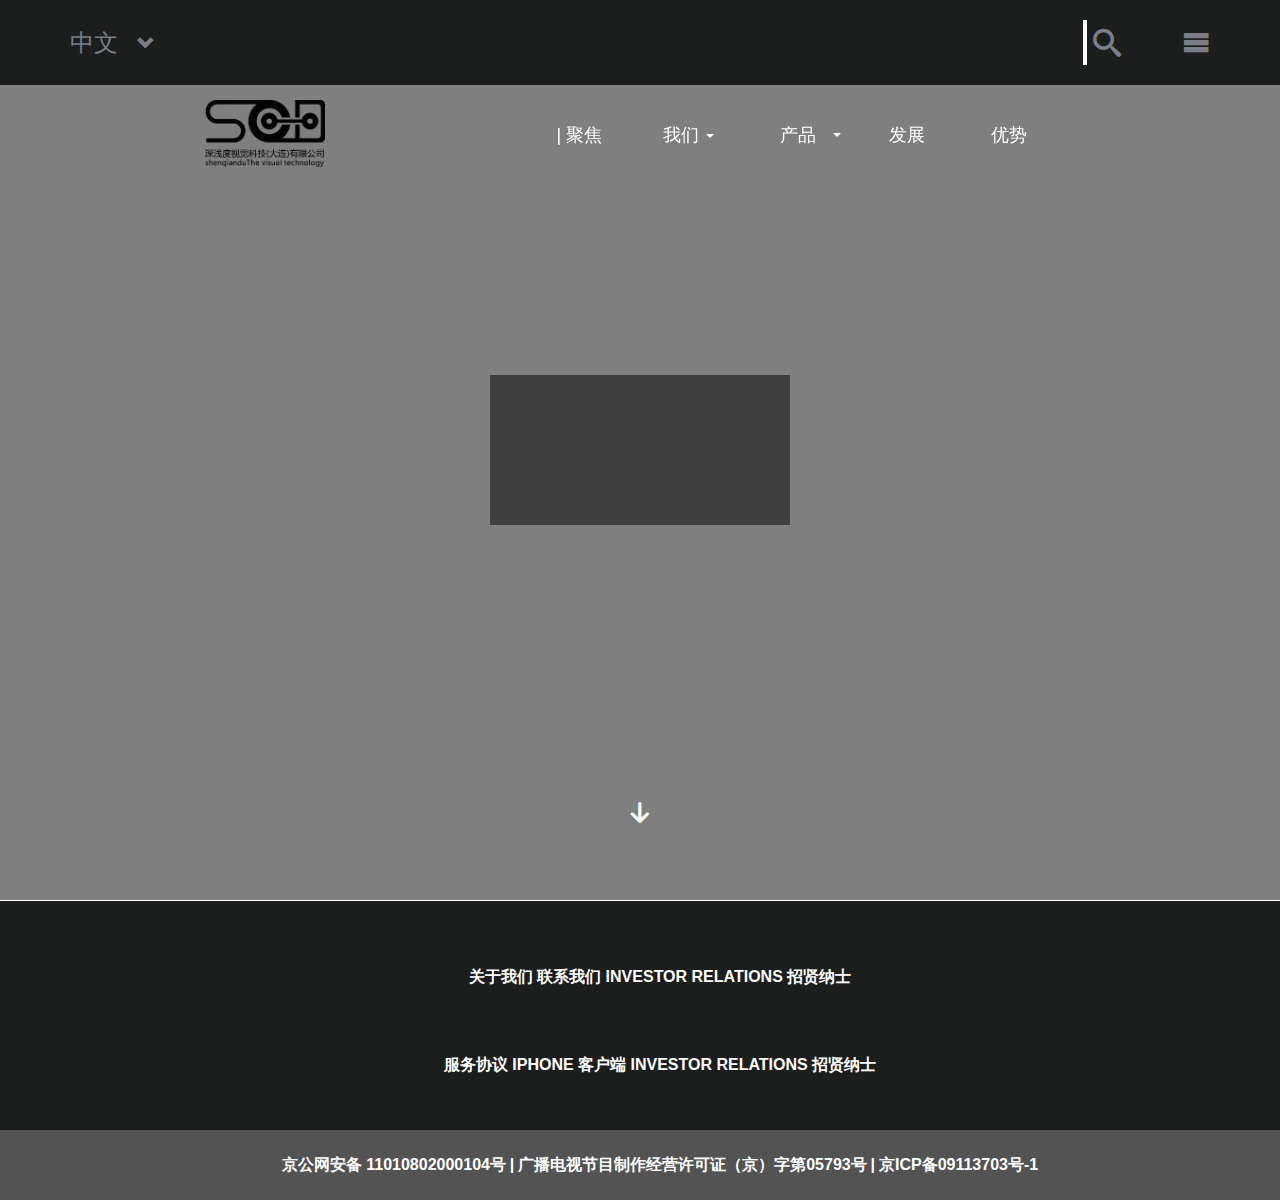
<file: index.html>
<!DOCTYPE html>
<html lang="en">

<head>
    <meta charset="UTF-8">
    <meta name="viewport" content="width=device-width, initial-scale=1.0">
    <meta http-equiv="X-UA-Compatible" content="ie=edge">
    <title>深浅度视觉科技</title>

    <!-- Bootstrap CSS -->
    <link rel="stylesheet" href="css/bootstrap.min.css">
    <!-- Google Fonts -->
    <!-- <link rel="stylesheet" href="https://fonts.googleapis.com/css?family=Poppins:400,300,500,600,700" rel='stylesheet' type='text/css'>s -->
    <!-- Font Awesome -->
    <link rel="stylesheet" href="css/font-awesome.min.css">
    <!-- style -->
    <link rel="stylesheet" href="base.css">
    <link rel="stylesheet" href="style-copy.css">
    <link rel="stylesheet" href="index.css">
    <!-- icon fonts -->
    <link rel="stylesheet" href="fonts-style.css">
</head>

<body>
    <div class="sm-nav">
        <div class="container">
            <div class="language">
                <a href="#">中文
                    <span class="glyphicon glyphicon-chevron-down" aria-hidden="true"></span>
                </a>
            </div>
            <div class="sm-menu">
                <a href="">
                    <span></span>
                </a>
            </div>
            <div class="search">
                <form action="">
                    <input type="text" placeholder="搜索...">
                    <button type="submit">
                        <span></span>
                    </button>
                </form>
            </div>
        </div>
    </div>
    <nav class="navbar navbar-default" role="navigation">
        <div class="container">
            <!-- logo and toggle get grouped for better mobile display -->
            <div class="navbar-header">
                <button type="button" class="navbar-toggle" data-toggle="collapse" data-target=".navbar-ex1-collapse">
                    <span class="sr-only">Toggle navigation</span>
                    <span class="icon-bar"></span>
                    <span class="icon-bar"></span>
                    <span class="icon-bar"></span>
                </button>
                <a href="index.html" class="navbar-brand">
                    <img src="images/gslogo3.png" alt="深浅度视觉科技" title="深浅度视觉科技">
                </a>
            </div>
            <div class="collapse navbar-collapse navbar-ex1-collapse">
                <ul class="nav navbar-nav">
                    <li class="ju">
                        <a href="offline.html">
                            <span class="line">|</span>
                            聚焦
                        </a>

                    </li>
                    <li class="wo">
                        <a href="about_us.html">
                            我们
                            <b class="caret"></b>
                        </a>
                        <ul class="dropdown-menu">
                            <li>
                                <a href="#">专利荣誉</a>
                            </li>
                            <li>
                                <a href="#">公司资质</a>
                            </li>
                            <li>
                                <a href="#">团队风采</a>
                            </li>

                        </ul>
                    </li>
                    <li class="chan">
                        <a href="#">
                            产品<b class="caret"></b>
                        </a>
                        <ul class="dropdown-menu">
                            <li>
                                <a href="#">设备类</a>
                            </li>
                            <li>
                                <a href="#">眼部相关</a>
                            </li>
                            <li>
                                <a href="#">多功能儿童智能家居系列</a>
                            </li>
                        </ul>
                    </li>
                    <li class="fazhan">
                        <a href="#">
                            发展
                        </a>
                    </li>
                    <li class="you">
                        <a href="#">
                            优势
                        </a>
                    </li>
                </ul>
            </div>

        </div>
    </nav>
    <div class="video">
        <video style=" z-index: -1;" loop autoplay="" name="media">
            <source src="https://t.alipayobjects.com/images/T1T78eXapfXXXXXXXX.mp4" type="video/mp4">
        </video>
        <div class="button-down">
            <a href="#">
                <span>

                </span>
            </a>
        </div>
    </div>

    <div class="manping"></div>
    <!-- <div class="bottom">
        
    </div> -->
    <footer>
        <div class="second-nav">
            <ul class="clearfix">
                <li>
                    <a href="#">关于我们</a>
                </li>
                <li>
                    <a href="#">联系我们</a>
                </li>
                <li>
                    <a href="#">INVESTOR</a>
                </li>
                <li>
                    <a href="#">RELATIONS</a>
                </li>
                <li>
                    <a href="#">招贤纳士</a>
                </li>
            </ul>
            <ul class="clearfix">
                <li>
                    <a href="#">服务协议</a>
                </li>
                <li>
                    <a href="#">IPHONE 客户端</a>
                </li>
                <li>
                    <a href="#">INVESTOR</a>
                </li>
                <li>
                    <a href="#">RELATIONS</a>
                </li>
                <li>
                    <a href="#">招贤纳士</a>
                </li>
            </ul>
        </div>
        <div class="footer-bottom">
            <ul class="clearfix">
                <li>京公网安备 11010802000104号</li>
                <li>|</li>
                <li>广播电视节目制作经营许可证（京）字第05793号</li>
                <li>|</li>
                <li>京ICP备09113703号-1</li>
            </ul>
        </div>
    </footer>
    <!-- jquery -->
    <script src="js/jquery.js"></script>
    <!-- Bootstrap JavaScript -->
    <script src="js/bootstrap.min.js"></script>
</body>

</html>
</file>
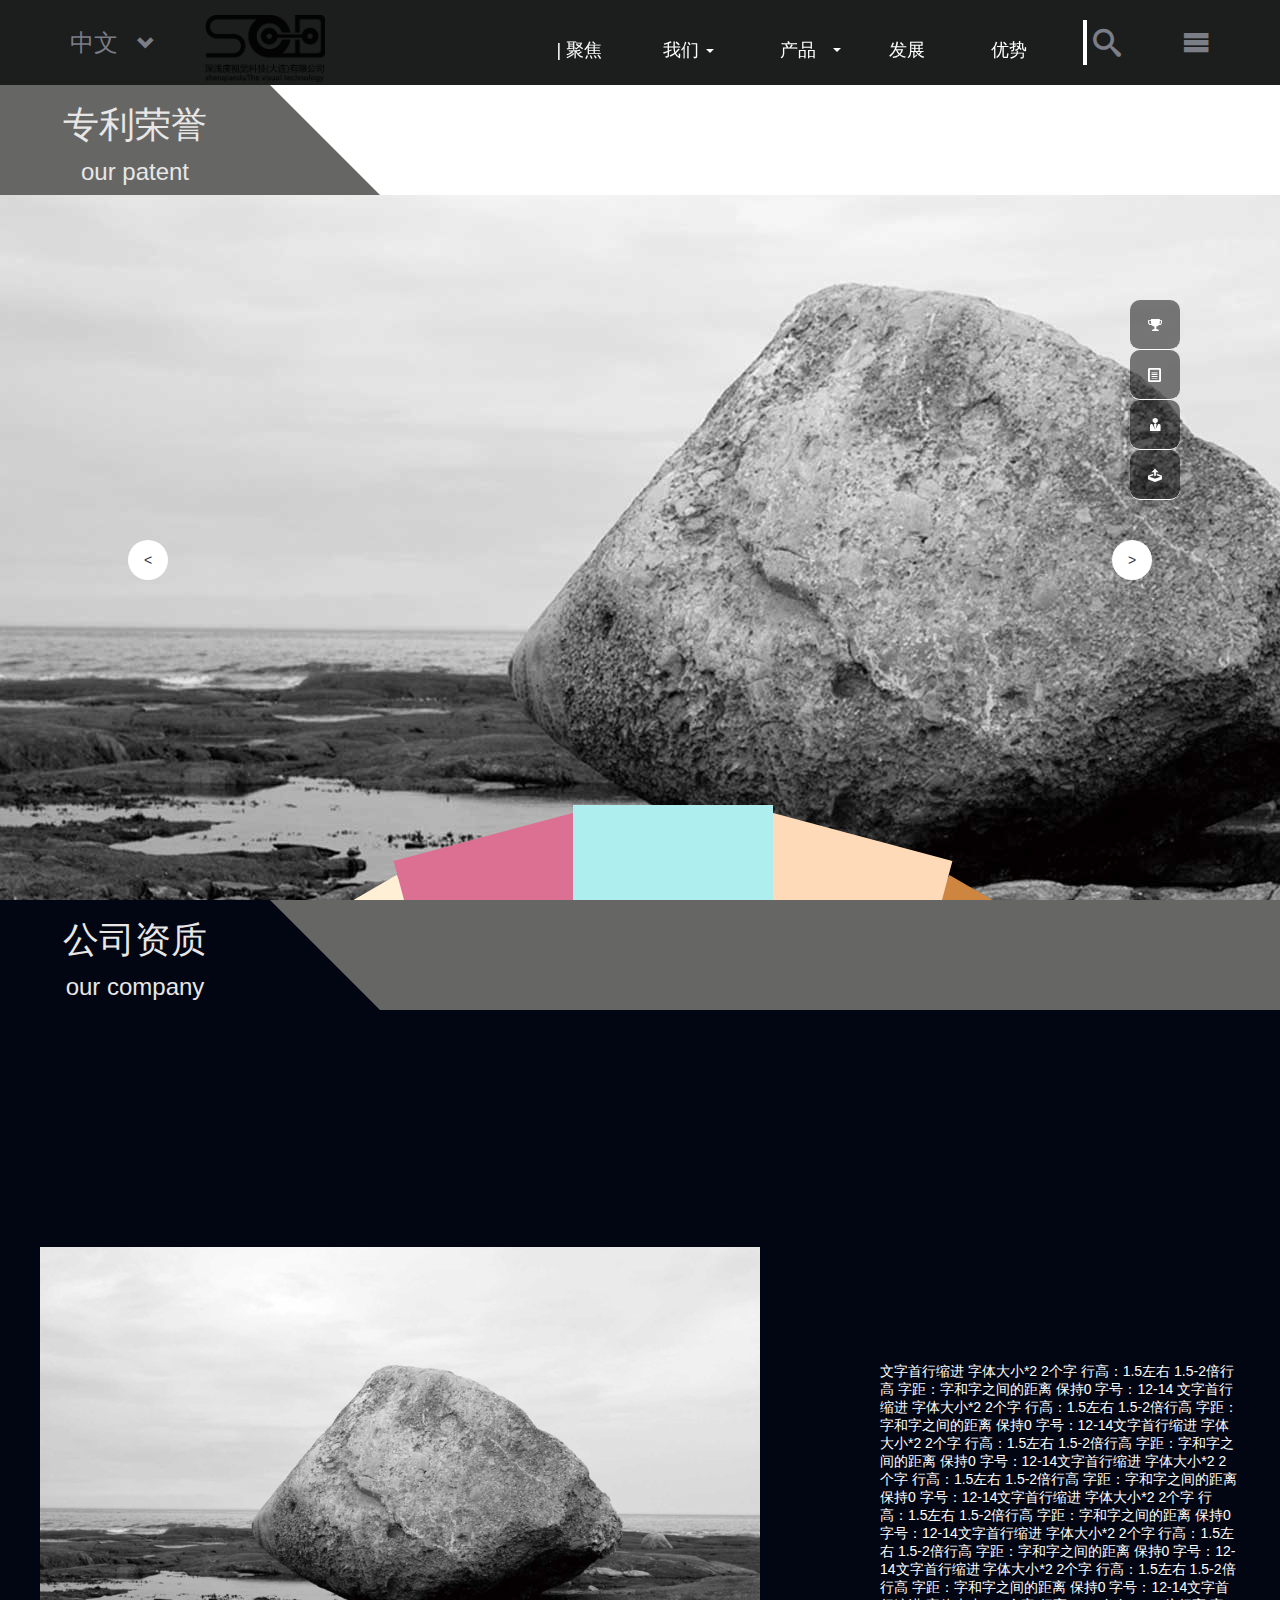
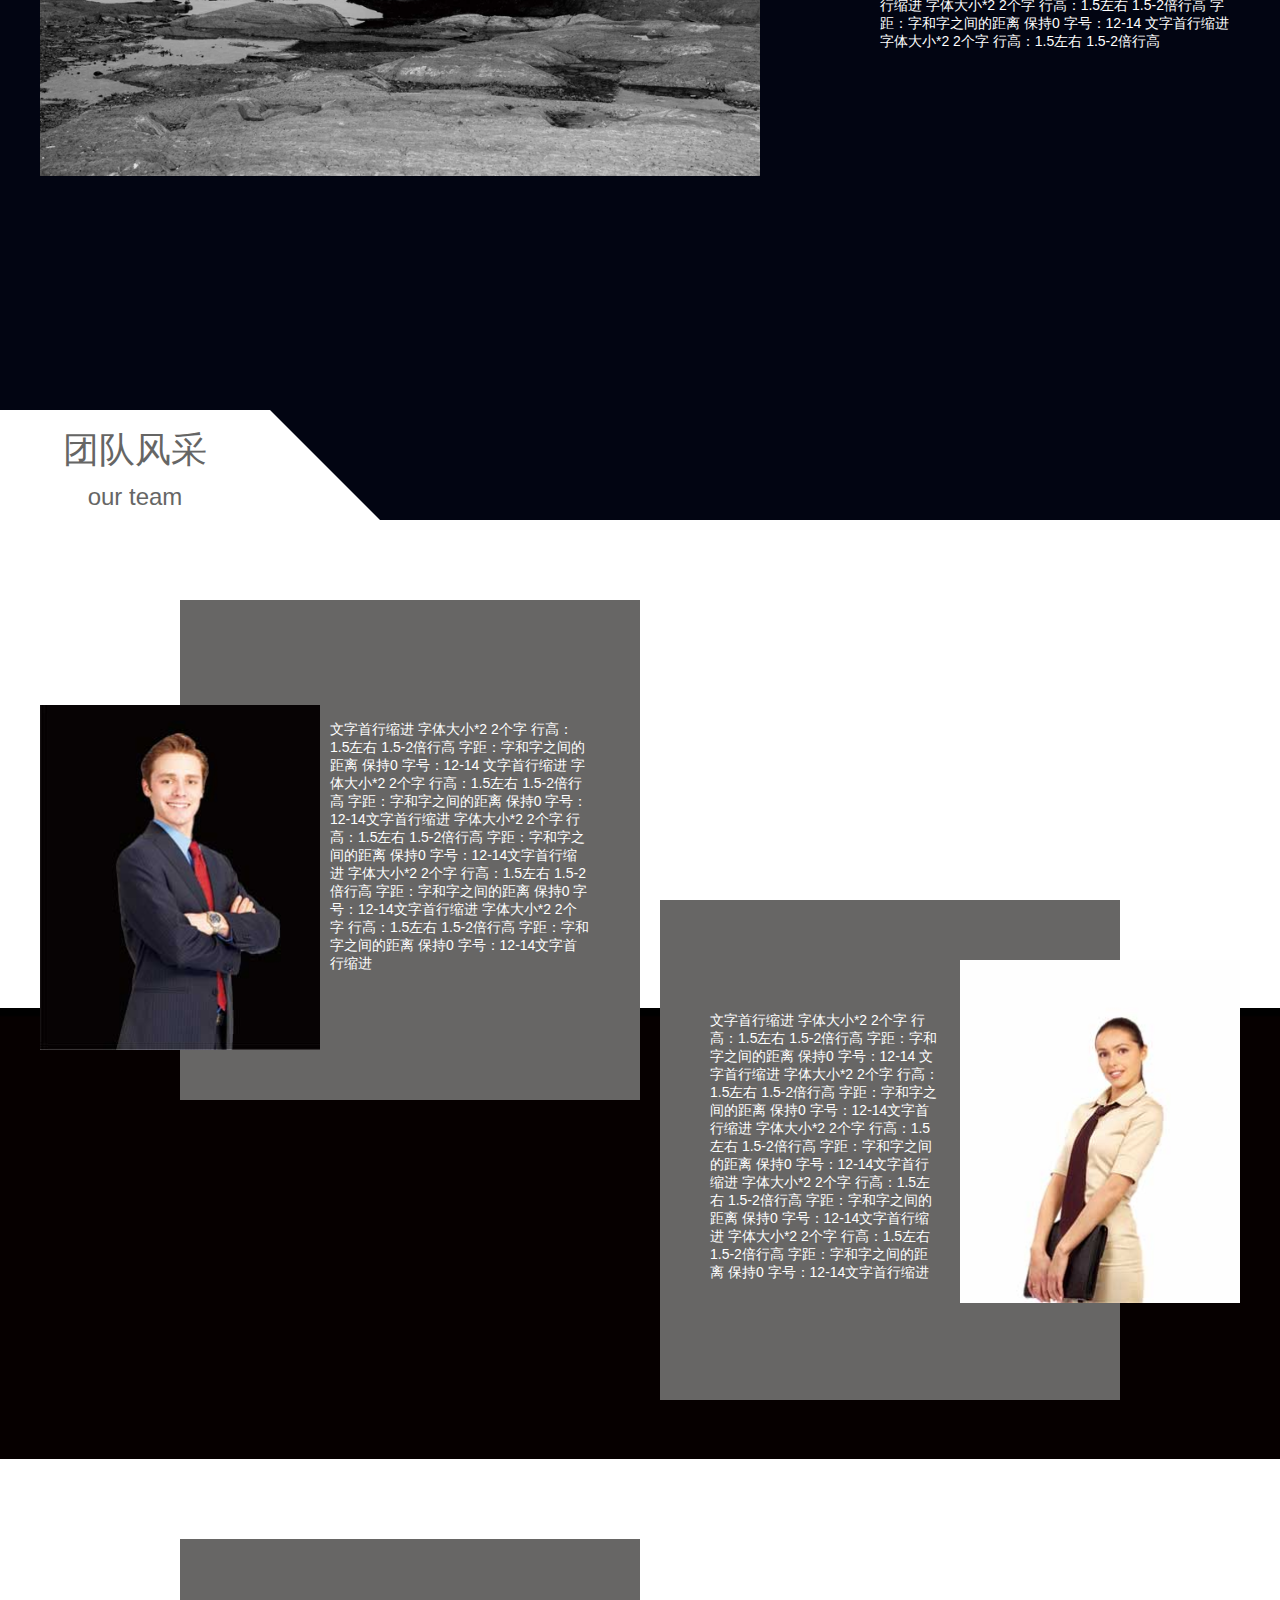
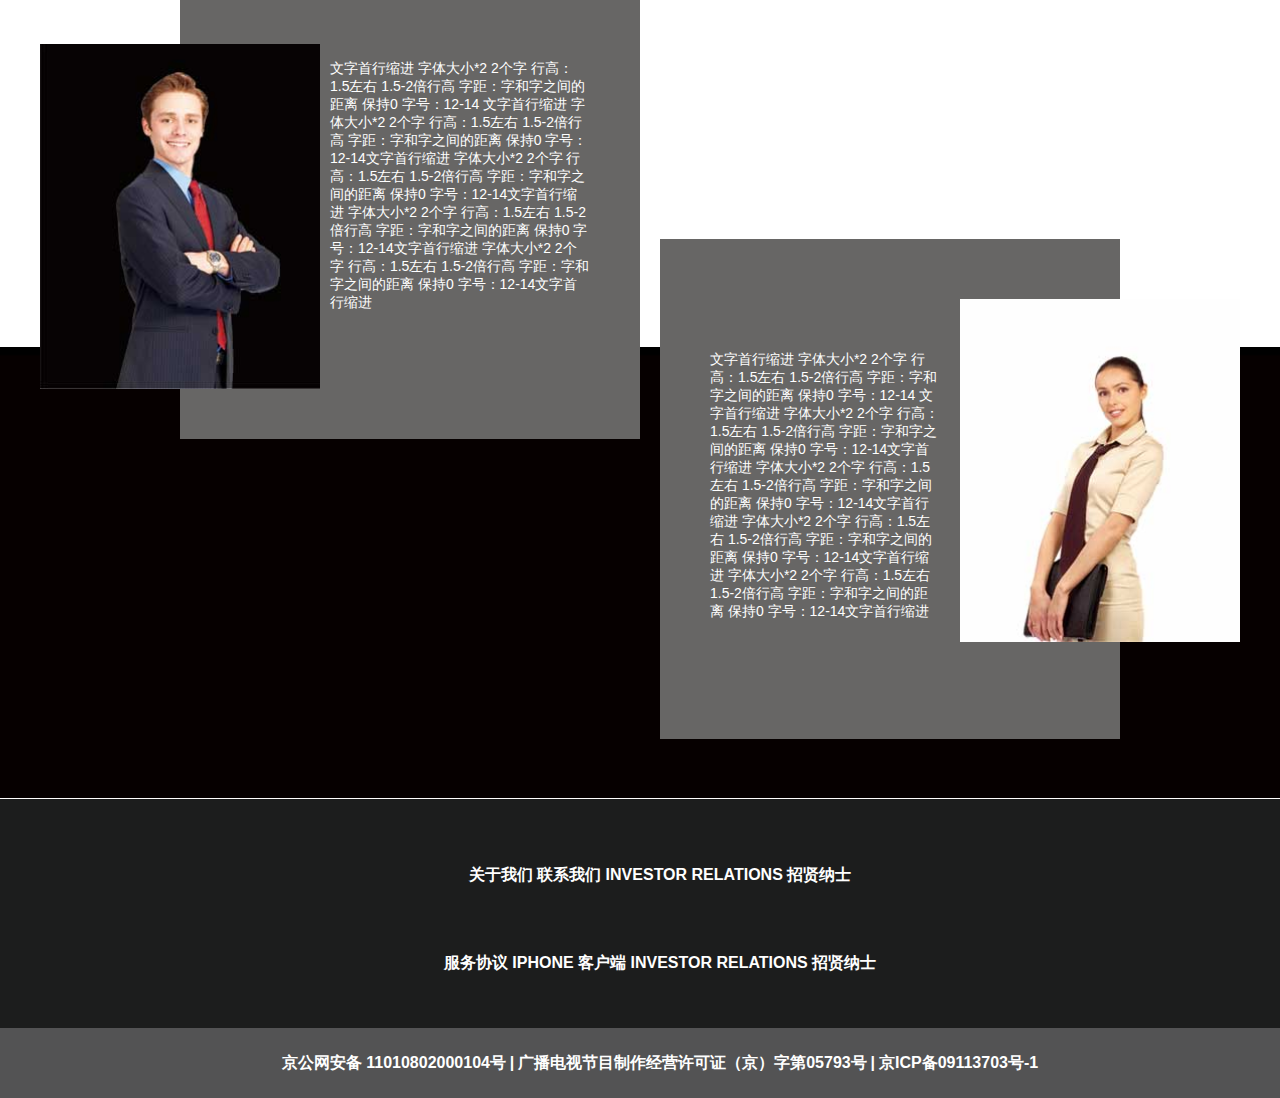
<file: about_us.html>
<!DOCTYPE html>
<html lang="en">

<head>
    <meta charset="UTF-8">
    <meta name="viewport" content="width=device-width, initial-scale=1.0">
    <meta http-equiv="X-UA-Compatible" content="ie=edge">
    <title>深浅度视觉科技</title>

    <!-- Bootstrap CSS -->
    <link rel="stylesheet" href="css/bootstrap.min.css">
    <!-- Google Fonts -->
    <!-- <link rel="stylesheet" href="https://fonts.googleapis.com/css?family=Poppins:400,300,500,600,700" rel='stylesheet' type='text/css'>s -->
    <!-- Font Awesome -->
    <link rel="stylesheet" href="css/font-awesome.min.css">
    <!-- style -->
    <link rel="stylesheet" href="base.css">
    <link rel="stylesheet" href="style-copy.css">
    <link rel="stylesheet" href="index.css">
    <link rel="stylesheet" href="about.css">
    <!-- icon fonts -->
    <link rel="stylesheet" href="fonts-style.css">
</head>

<body>
    <div class="link-btn">
        <div>
            <a href="#patent" class="top">
                    
                <span>专利荣誉</span>
            </a>
        </div>
        <div>
            <a href="#company" class="cp-btn">
                    
                <span>公司资质</span>
            </a>
        </div>
        <div>
            <a href="#team" class="tm-btn">
                    
                <span>团队风采</span>
            </a>
        </div>
        <div>
            <a href="#patent" class="top">
                    
                <span>返回顶部</span>
            </a>
        </div>
    </div>
    <div class="sm-nav">
        <div class="container">
            <div class="language">
                <a href="#">中文
                    <span class="glyphicon glyphicon-chevron-down" aria-hidden="true"></span>
                </a>
            </div>
            <div class="sm-menu">
                <a href="">
                    <span></span>
                </a>
            </div>
            <div class="search">
                <form action="">
                    <input type="text" placeholder="搜索...">
                    <button type="submit">
                        <span></span>
                    </button>
                </form>
            </div>
        </div>
    </div>
    <nav class="navbar transform-nav  navbar-default" role="navigation">
        <div class="container">
            <!-- logo and toggle get grouped for better mobile display -->
            <div class="navbar-header">
                <button type="button" class="navbar-toggle" data-toggle="collapse" data-target=".navbar-ex1-collapse">
                    <span class="sr-only">Toggle navigation</span>
                    <span class="icon-bar"></span>
                    <span class="icon-bar"></span>
                    <span class="icon-bar"></span>
                </button>
                <a href="index.html" class="navbar-brand">
                    <img src="images/gslogo3.png" alt="深浅度视觉科技" title="深浅度视觉科技">
                </a>
            </div>
            <div class="collapse navbar-collapse navbar-ex1-collapse">
                <ul class="nav navbar-nav">
                    <li class="ju">
                        <a href="offline.html">
                            <span class="line">|</span>
                            聚焦
                        </a>

                    </li>
                    <li class="wo">
                        <a href="about_us.html">
                            我们
                            <b class="caret"></b>
                        </a>
                        <ul class="dropdown-menu">
                            <li>
                                <a href="#patent">专利荣誉</a>
                            </li>
                            <li>
                                <a href="#company">公司资质</a>
                            </li>
                            <li>
                                <a href="#team">团队风采</a>
                            </li>

                        </ul>
                    </li>
                    <li class="chan">
                        <a href="#">
                            产品
                            <b class="caret"></b>
                        </a>
                        <ul class="dropdown-menu">
                            <li>
                                <a href="#">设备类</a>
                            </li>
                            <li>
                                <a href="#">眼部相关</a>
                            </li>
                            <li>
                                <a href="#">多功能儿童智能家居系列</a>
                            </li>
                        </ul>
                    </li>
                    <li class="fazhan">
                        <a href="#">
                            发展
                        </a>
                    </li>
                    <li class="you">
                        <a href="#">
                            优势
                        </a>
                    </li>
                </ul>
            </div>

        </div>
    </nav>
    <div class="about-container" id="patent">
        <div class="patent-header tab">
            <a class="link" id="top" name="patent"></a>
            <div>
                <h2>
                    专利荣誉
                </h2>
                <p>our patent</p>
            </div>
        </div>
        <div class="inner">
            <span class="prev" id="prev">&lt;</span>
            <span class="next" id="next">></span>
            <ul class="clearfix" id="ul">
                <li class="patent">
                </li>
                <div>1</div>
                <li class="patent"></li>
                <div>2</div>
                <li class="patent"></li>
                <div>3</div>
                <li class="patent"></li>
                <div>4</div>
                <li class="patent"></li>
                <div>5</div>
                <li class="patent"></li>
                <div>6</div>
                <li class="patent"></li>
                <div>7</div>
            </ul>
        </div>
    </div>
    <div class="manping"></div>
    <!-- 公司资质 -->
    <div class="company">
        <!-- tab -->
        <div class="tab company-header">
            <a class="link" id="cp-btn" name="company"></a>
            <div>
                <h2>
                    公司资质
                </h2>
                <p>our company</p>
            </div>
        </div>
        <!-- inner -->
        <div class="w company-inner clearfix">
            <div class="company-left">
                <div class="company-img">
                    <img src="images/bg.jpg" alt="">
                </div>
            </div>
            <div class="company-right">
                <div class="company-text">
                    <p>
                        文字首行缩进 字体大小*2 2个字 行高：1.5左右 1.5-2倍行高 字距：字和字之间的距离 保持0 字号：12-14 文字首行缩进 字体大小*2 2个字 行高：1.5左右 1.5-2倍行高 字距：字和字之间的距离 保持0 字号：12-14文字首行缩进
                        字体大小*2 2个字 行高：1.5左右 1.5-2倍行高 字距：字和字之间的距离 保持0 字号：12-14文字首行缩进 字体大小*2 2个字 行高：1.5左右 1.5-2倍行高 字距：字和字之间的距离
                        保持0 字号：12-14文字首行缩进 字体大小*2 2个字 行高：1.5左右 1.5-2倍行高 字距：字和字之间的距离 保持0 字号：12-14文字首行缩进 字体大小*2 2个字 行高：1.5左右
                        1.5-2倍行高 字距：字和字之间的距离 保持0 字号：12-14文字首行缩进 字体大小*2 2个字 行高：1.5左右 1.5-2倍行高 字距：字和字之间的距离 保持0 字号：12-14文字首行缩进
                        字体大小*2 2个字 行高：1.5左右 1.5-2倍行高 字距：字和字之间的距离 保持0 字号：12-14 文字首行缩进 字体大小*2 2个字 行高：1.5左右 1.5-2倍行高
                    </p>
                </div>
            </div>
        </div>
    </div>
    <!-- 团队风采 -->
    <div class="team">
        <!-- tab -->
        <div class="tab team-header">
            <a class="link" id="tm-btn" name="team"></a>
            <div>
                <h2>
                    团队风采
                </h2>
                <p>our team</p>
            </div>
        </div>
        <div class="w team-inner clearfix">
            <div class="team-teamplate">
                <div class="team-left">
                    <div class="team-left-img">
                        <img src="images/photo.jpg">
                    </div>
                    <div class="team-left-text">
                        <p>
                            文字首行缩进 字体大小*2 2个字 行高：1.5左右 1.5-2倍行高 字距：字和字之间的距离 保持0 字号：12-14 文字首行缩进 字体大小*2 2个字 行高：1.5左右 1.5-2倍行高 字距：字和字之间的距离 保持0 字号：12-14文字首行缩进
                            字体大小*2 2个字 行高：1.5左右 1.5-2倍行高 字距：字和字之间的距离 保持0 字号：12-14文字首行缩进 字体大小*2 2个字 行高：1.5左右 1.5-2倍行高 字距：字和字之间的距离
                            保持0 字号：12-14文字首行缩进 字体大小*2 2个字 行高：1.5左右 1.5-2倍行高 字距：字和字之间的距离 保持0 字号：12-14文字首行缩进
                        </p>
                    </div>
                </div>

                <div class="team-right">
                    <div class="team-right-img">
                        <img src="images/photo02.jpg">
                    </div>
                    <div class="team-right-text">
                        <p>
                            文字首行缩进 字体大小*2 2个字 行高：1.5左右 1.5-2倍行高 字距：字和字之间的距离 保持0 字号：12-14 文字首行缩进 字体大小*2 2个字 行高：1.5左右 1.5-2倍行高 字距：字和字之间的距离 保持0 字号：12-14文字首行缩进
                            字体大小*2 2个字 行高：1.5左右 1.5-2倍行高 字距：字和字之间的距离 保持0 字号：12-14文字首行缩进 字体大小*2 2个字 行高：1.5左右 1.5-2倍行高 字距：字和字之间的距离
                            保持0 字号：12-14文字首行缩进 字体大小*2 2个字 行高：1.5左右 1.5-2倍行高 字距：字和字之间的距离 保持0 字号：12-14文字首行缩进
                    </div>
                </div>
            </div>
            <div class="team-teamplate">
                <div class="team-left">
                    <div class="team-left-img">
                        <img src="images/photo.jpg">
                    </div>
                    <div class="team-left-text">
                        <p>
                            文字首行缩进 字体大小*2 2个字 行高：1.5左右 1.5-2倍行高 字距：字和字之间的距离 保持0 字号：12-14 文字首行缩进 字体大小*2 2个字 行高：1.5左右 1.5-2倍行高 字距：字和字之间的距离 保持0 字号：12-14文字首行缩进
                            字体大小*2 2个字 行高：1.5左右 1.5-2倍行高 字距：字和字之间的距离 保持0 字号：12-14文字首行缩进 字体大小*2 2个字 行高：1.5左右 1.5-2倍行高 字距：字和字之间的距离
                            保持0 字号：12-14文字首行缩进 字体大小*2 2个字 行高：1.5左右 1.5-2倍行高 字距：字和字之间的距离 保持0 字号：12-14文字首行缩进
                        </p>
                    </div>
                </div>

                <div class="team-right">
                    <div class="team-right-img">
                        <img src="images/photo02.jpg">
                    </div>
                    <div class="team-right-text">
                        <p>
                            文字首行缩进 字体大小*2 2个字 行高：1.5左右 1.5-2倍行高 字距：字和字之间的距离 保持0 字号：12-14 文字首行缩进 字体大小*2 2个字 行高：1.5左右 1.5-2倍行高 字距：字和字之间的距离 保持0 字号：12-14文字首行缩进
                            字体大小*2 2个字 行高：1.5左右 1.5-2倍行高 字距：字和字之间的距离 保持0 字号：12-14文字首行缩进 字体大小*2 2个字 行高：1.5左右 1.5-2倍行高 字距：字和字之间的距离
                            保持0 字号：12-14文字首行缩进 字体大小*2 2个字 行高：1.5左右 1.5-2倍行高 字距：字和字之间的距离 保持0 字号：12-14文字首行缩进
                    </div>
                </div>
            </div>
        </div>
    </div>
    <footer>
        <div class="second-nav">
            <ul class="clearfix">
                <li>
                    <a href="#">关于我们</a>
                </li>
                <li>
                    <a href="#">联系我们</a>
                </li>
                <li>
                    <a href="#">INVESTOR</a>
                </li>
                <li>
                    <a href="#">RELATIONS</a>
                </li>
                <li>
                    <a href="#">招贤纳士</a>
                </li>
            </ul>
            <ul class="clearfix">
                <li>
                    <a href="#">服务协议</a>
                </li>
                <li>
                    <a href="#">IPHONE 客户端</a>
                </li>
                <li>
                    <a href="#">INVESTOR</a>
                </li>
                <li>
                    <a href="#">RELATIONS</a>
                </li>
                <li>
                    <a href="#">招贤纳士</a>
                </li>
            </ul>
        </div>
        <div class="footer-bottom">
            <ul class="clearfix">
                <li>京公网安备 11010802000104号</li>
                <li>|</li>
                <li>广播电视节目制作经营许可证（京）字第05793号</li>
                <li>|</li>
                <li>京ICP备09113703号-1</li>
            </ul>
        </div>
    </footer>
    <!-- jquery -->
    <script src="js/jquery.js"></script>
    <!-- Bootstrap JavaScript -->
    <script src="js/bootstrap.min.js"></script>
    <!-- about.js -->
    <script src="js/about.js"></script>
</body>

</html>
</file>
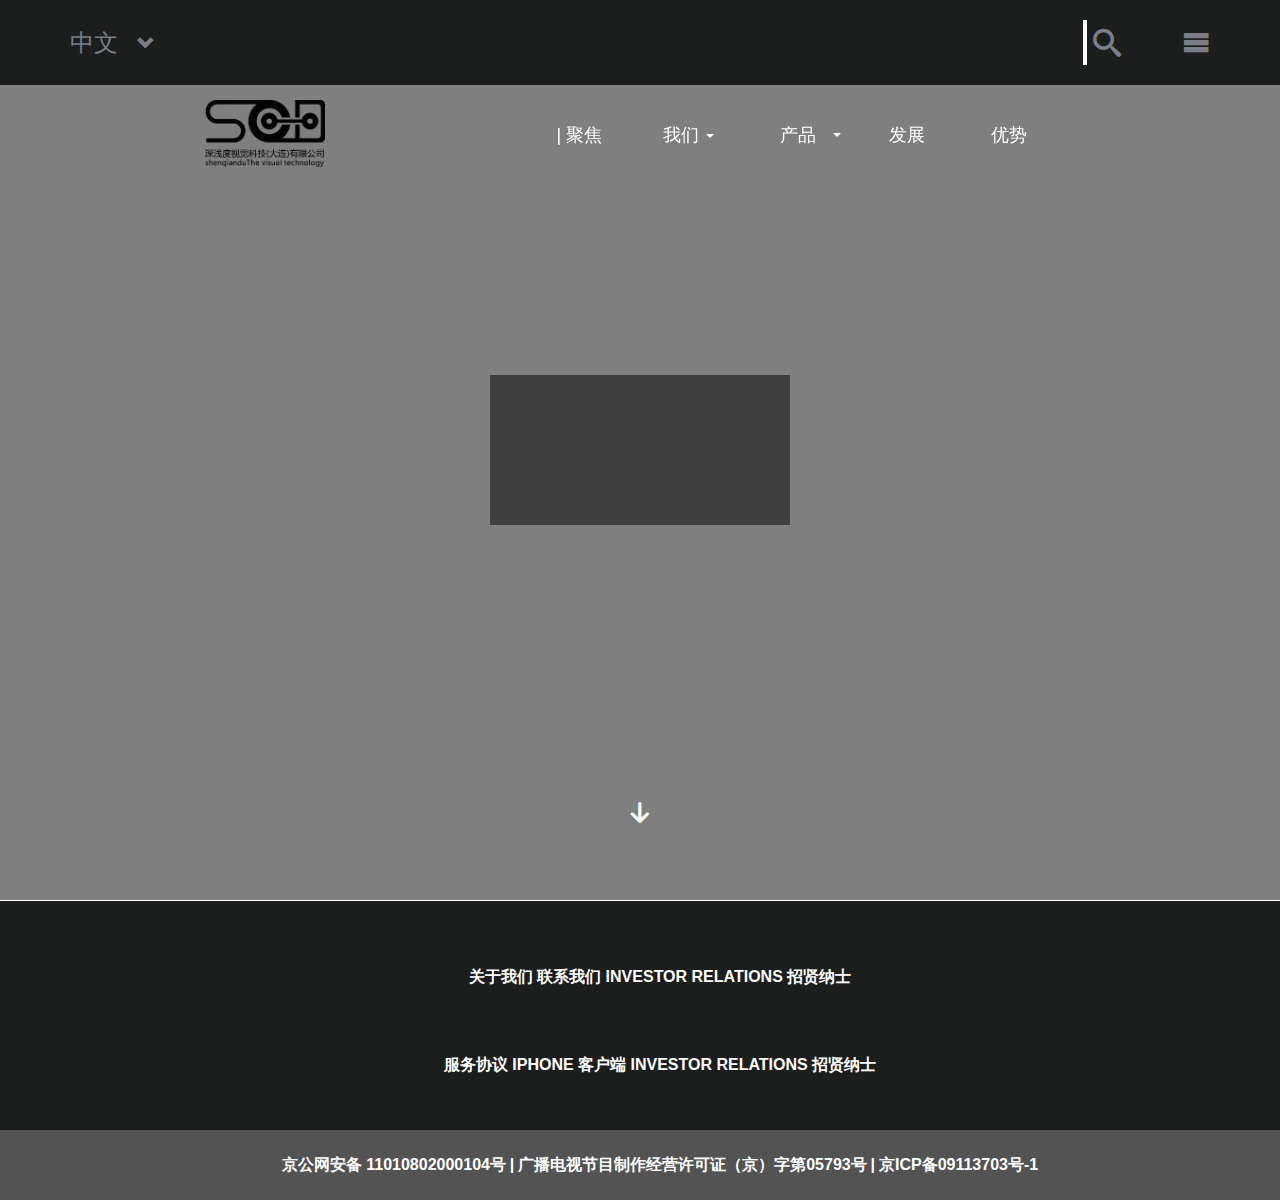
<file: offline.html>
<!DOCTYPE html>
<html lang="en">

<head>
    <meta charset="UTF-8">
    <meta name="viewport" content="width=device-width, initial-scale=1.0">
    <meta http-equiv="X-UA-Compatible" content="ie=edge">
    <title>深浅度视觉科技</title>

    <!-- Bootstrap CSS -->
    <link rel="stylesheet" href="css/bootstrap.min.css">
    <!-- Google Fonts -->
    <!-- <link rel="stylesheet" href="https://fonts.googleapis.com/css?family=Poppins:400,300,500,600,700" rel='stylesheet' type='text/css'>s -->
    <!-- Font Awesome -->
    <link rel="stylesheet" href="css/font-awesome.min.css">
    <!-- style -->
    <link rel="stylesheet" href="base.css">
    <link rel="stylesheet" href="style-copy.css">
    <link rel="stylesheet" href="index.css">
    <!-- icon fonts -->
    <link rel="stylesheet" href="fonts-style.css">
</head>

<body>
    <div class="sm-nav">
        <div class="container">
            <div class="language">
                <a href="#">中文
                    <span class="glyphicon glyphicon-chevron-down" aria-hidden="true"></span>
                </a>
            </div>
            <div class="sm-menu">
                <a href="">
                    <span></span>
                </a>
            </div>
            <div class="search">
                <form action="">
                    <input type="text" placeholder="搜索...">
                    <button type="submit">
                        <span></span>
                    </button>
                </form>
            </div>
        </div>
    </div>
    <nav class="navbar navbar-default" role="navigation">
        <div class="container">
            <!-- logo and toggle get grouped for better mobile display -->
            <div class="navbar-header">
                <button type="button" class="navbar-toggle" data-toggle="collapse" data-target=".navbar-ex1-collapse">
                    <span class="sr-only">Toggle navigation</span>
                    <span class="icon-bar"></span>
                    <span class="icon-bar"></span>
                    <span class="icon-bar"></span>
                </button>
                <a href="index.html" class="navbar-brand">
                    <img src="images/gslogo3.png" alt="深浅度视觉科技" title="深浅度视觉科技">
                </a>
            </div>
            <div class="collapse navbar-collapse navbar-ex1-collapse">
                <ul class="nav navbar-nav">
                    <li class="ju">
                        <a href="offline.html">
                            <span class="line">|</span>
                            聚焦
                        </a>

                    </li>
                    <li class="wo">
                        <a href="about_us.html">
                            我们
                            <b class="caret"></b>
                        </a>
                        <ul class="dropdown-menu">
                            <li>
                                <a href="#">专利荣誉</a>
                            </li>
                            <li>
                                <a href="#">公司资质</a>
                            </li>
                            <li>
                                <a href="#">团队风采</a>
                            </li>

                        </ul>
                    </li>
                    <li class="chan">
                        <a href="#">
                            产品<b class="caret"></b>
                        </a>
                        <ul class="dropdown-menu">
                            <li>
                                <a href="#">设备类</a>
                            </li>
                            <li>
                                <a href="#">眼部相关</a>
                            </li>
                            <li>
                                <a href="#">多功能儿童智能家居系列</a>
                            </li>
                        </ul>
                    </li>
                    <li class="fazhan">
                        <a href="#">
                            发展
                        </a>
                    </li>
                    <li class="you">
                        <a href="#">
                            优势
                        </a>
                    </li>
                </ul>
            </div>

        </div>
    </nav>
    <div class="video">
        <video style=" z-index: -1;" loop autoplay="" name="media">
            <source src="https://www.apple.com/105/media/us/mac/family/2018/46c4b917_abfd_45a3_9b51_4e3054191797/anim/coder/xlarge.mp4" type="video/mp4">
        </video>
        <div class="button-down">
            <a href="#">
                <span>

                </span>
            </a>
        </div>
    </div>

    <div class="manping"></div>
    <!-- <div class="bottom">
        
    </div> -->
    <footer>
        <div class="second-nav">
            <ul class="clearfix">
                <li>
                    <a href="#">关于我们</a>
                </li>
                <li>
                    <a href="#">联系我们</a>
                </li>
                <li>
                    <a href="#">INVESTOR</a>
                </li>
                <li>
                    <a href="#">RELATIONS</a>
                </li>
                <li>
                    <a href="#">招贤纳士</a>
                </li>
            </ul>
            <ul class="clearfix">
                <li>
                    <a href="#">服务协议</a>
                </li>
                <li>
                    <a href="#">IPHONE 客户端</a>
                </li>
                <li>
                    <a href="#">INVESTOR</a>
                </li>
                <li>
                    <a href="#">RELATIONS</a>
                </li>
                <li>
                    <a href="#">招贤纳士</a>
                </li>
            </ul>
        </div>
        <div class="footer-bottom">
            <ul class="clearfix">
                <li>京公网安备 11010802000104号</li>
                <li>|</li>
                <li>广播电视节目制作经营许可证（京）字第05793号</li>
                <li>|</li>
                <li>京ICP备09113703号-1</li>
            </ul>
        </div>
    </footer>
    <!-- jquery -->
    <script src="js/jquery.js"></script>
    <!-- Bootstrap JavaScript -->
    <script src="js/bootstrap.min.js"></script>
</body>

</html>
</file>
<file: base.css>
*{
    box-sizing: border-box;
}
body{
    font-family: Microsoft YaHei,Arial, Helvetica, sans-serif;
}
a{
    text-decoration: none;
}
a:link{
    text-decoration: none;
}
a:visited{
    text-decoration: none;
}
a:hover{
    text-decoration: none;
}
a:active{
    text-decoration: none;
}
.clearfix{
    overflow: auto;
    zoom: 1;
}
.clearfix::after{
    content: "";
    display: block;
    clear: both;
    overflow: hidden;
}
.w{
    width: 1200px;
    margin: 0 auto;
}
.manping{
    position: relative;
    height: 100%;
    margin-bottom: -100px;
}
</file>
<file: style-copy.css>
body{
    font-family: 'Poppins',sans-serif;
    color: #2c3e50;
}

/*	COLORS
*/

.color-grey {
	color: #bdc3c7;
}
.color-light {
	color: #f6f8f9;
}
.color-dark {
	color: #333;
}
.color-primary {
	color: #1abc9c;
}
.color-success {
	color: #2ecc71;
}
.color-info {
	color: #2ecc71;
}
.color-warning {
	color: #e67e22;
}
.color-danger {
	color: #e74c3c;
}

/*	BACKGROUNDS
*/
.background-grey {
	background-color: #bdc3c7;
}
.background-light {
	background-color: #f6f8f9;
}
.background-dark {
	background-color: #2c3e50;
}
.background-primary {
	background-color: #1abc9c;
}
.background-success {
	background-color: #2ecc71;
}
.background-info {
	background-color: #2ecc71;
}
.background-warning {
	background-color: #e67e22;
}
.background-danger {
	background-color: #e74c3c;
}
.dark-bg, .dark-bg a, .dark-bg a:hover {
	color: #FFF;
}

/* elements */
.btn{
    border-radius: 0;
    text-transform: uppercase;
    font-weight: bold;
    border: none;
    font-size: 12px;
    padding: 0 30px;
    line-height: 50px;
}
.btn-xs{
    padding: 0 20px;
    line-height: 30px;
    font-size: 10px;
}
.btn-sm{
    padding: 0 25px;
    line-height: 40px;
    font-size: 11px;
}
.btn-md{
    padding: 0 30px;
    line-height: 50px;
}
.btn-lg{
    padding: 0 45px;
    line-height: 70px;
    font-size: 14px;
}
.btn-default{
    background-color: #34495e;
    color: #fff;
}
.btn-default:hover{
    background-color: #2c3e50;
    color: #fff;
}
.btn-primary{
    background-color: #1abc9c;
}
.btn-primary:hover{
    background-color: #16a085;
}
.btn-success{
    background-color: #2ecc71;
}
.btn-success:hover{
    background-color: #27ae60;
}
.btn-info{
    background-color: #3498db;
}
.btn-info:hover{
    background-color: #2980b9;
}
/* font display */
/* .right,
.unleft {
    left: 0;
}

.unright,
.left {
    right: 0;
}

.right,
.left {
    left: 50%;
}

.right,
.unright,
.left,
.unleft {
    transition: all .6s;
    display: block;
    position: absolute;
    top: 50%;
    transform: translateY(-50%);
}
.unright,
.unleft {
    width: 0px;
    overflow: hidden;
}
.ju:hover .unright,.wo:hover .unleft,.chan:hover .unright,.fazhan:hover .unright,.you:hover .unleft{
    width: 2em;
}
.ju:hover .right,.chan:hover .right,.fazhan:hover .right{
    left: 0;
} */
/* nav li line */
/* .ju .right::before{
    display: inline-block;
    content: "|";
    padding: 0 15px;
    color: #1c1d1d;
    width: 1px;
    border: 0;
} */
</file>
<file: index.css>
html,body{
    /* overflow: hidden; */
    width: 100%;
    height: 100%;
}
/* sm-nav */
.sm-nav{
    width: 100%;
    height: 85px;
    background-color: #1c1d1d;
    line-height: 85px;
    position: fixed;
    z-index: 100;
}
.sm-nav a{
    font-size: 24px;
    color: #7b7d87;
}
.language{
    float: left;
}
.language span{
    margin-left:12px; 
    font-size: 18px;
    font-weight: normal;
}
/* sm-menu */
.sm-menu{
    float: right;
    padding-top: 20px;
    height: 85px;
}
.sm-menu span::before{
    content: "\e9bd";
    float: right;
    display: block;
    height: 45px;
    line-height: 45px;
    font-family: "icomoon";
    font-size: 28px;
    color: #7b7d87;
    margin-left: 55px;
}
/* search */
.search{
    font-size: 0px;
    height: 85px;
    float: right;
    padding-top: 20px;
}
.search input{
    outline: none;
    height: 45px;
    border: 0;
    width: 0px;
    float: left;
    font-size: 18px;
    color: #7b7d87;
    transition: all .6s;
}
.search button{
    outline: none;
    height: 45px;
    text-align: center;
    background-color: transparent;
    border: 0;
}
.search span::before{
    content: "\e986";
    float: right;
    display: block;
    height: 45px;
    line-height: 45px;
    font-family: "icomoon";
    font-size: 28px;
    color: #7b7d87;
}
.search:hover input{
    width: 280px;
    padding:10px 15px; 
}
/* navbar */
.navbar-header{
    width: 150px;
}
.navbar-collapse{
    width: 720px;
    float: right;
}
.navbar-default{
    /* background-color: #f6f8f9; */
    background-color: transparent;
    border: none;
    margin-bottom: 0;
    z-index: 100;
    position: relative;
    top: 85px;
}
/* 其他页面的nav */
.transform-nav.navbar-default{
    top: 0;
}
.navbar-default .navbar-brand{
    color: #2c3e50;
}
.navbar-toggle{
    border-radius: 0;
    margin-top: 22px;
    transition: all .3s;
}
.navbar-default .navbar-toggle{
    border-color: #2c3e50;
}
.navbar .container{
    width: 900px;
}
/* brand */
.navbar-brand{
    width: 150px;
    height: 100px;
    line-height: 100px;
    vertical-align: middle;
    position: relative;
    z-index: 3;
}
.navbar-brand img{
    width: 100%;
}
/* nav li */
ul.nav>li {
    /* width: 4em; */
    height: 100px;
    list-style: none;
    float: left;
    white-space: nowrap;
    position: relative;
    /* line-height: 100px; */
    font-size: 18px;
    text-align: center;
    padding: 0 15px;
}

ul.nav {
    float: right;
    margin-bottom: 0;
}
/* nav a */
.navbar-default .navbar-nav>li>a{
    color: #fff;
    text-align: center;
    height: 100px;
    line-height: 100px;
    width: 4em;
    padding: 0;
    transition: all .6s;
    /* display: inline-block; */
    /* width: auto; */
}
.navbar-default .navbar-nav .ju a,.navbar-default .navbar-nav .chan>a{
    width: 4.8em;
}
.navbar-default .navbar-nav>li>a:focus, .navbar-default .navbar-nav>li>a:hover{
    color: #bbb;
}
.navbar-default .navbar-nav>.open>a, .navbar-default .navbar-nav>.open>a:focus, .navbar-default .navbar-nav>.open>a:hover{
    color: #bbb;
    background-color: transparent;
}
.ju a::before,.wo a::before,.chan a::before,.fazhan a::before,.you a::before{
    display: block;
    width: 0;
    overflow: hidden;
    transition: width .6s;
}
.ju a::before{
    content: "线下";
    float: right;
}
.ju:hover a::before,.wo:hover>a::before,.chan:hover>a::before,.fazhan:hover a::before{
    width:50%;
}
.chan:hover>a::before{
    width: 2.8em;
    text-align: left;
}
.you:hover a::before{
    width: 3em;
}
.wo>a::before{
    content: "关于";
    float: left;
}
.chan a::before{
    content: "中心";
    float: right;
}
.fazhan a::before{
    content: "蓝图";
    float: right;
}
.you a::before{
    content: "| 综合";
    float: left;
}
/* dropdown */
.caret{
    display: inline-block;
    width: 0;
    height: 0;
    margin-left: 2px;
    vertical-align: middle;
    /* border-bottom: 4px dashed; */
    border-top: 4px dashed dashed;
    border-top: 4px solid\9;
    border-right: 4px solid transparent;
    border-left: 4px solid transparent;
    transition: all .6s;
}
.chan .caret{
    display: block;
 /* float: right; */
 position: absolute;
 top: 50%;
 transform: translateY(-50%);
 right: 0;
 line-height: 100px;   
}
.wo:hover .caret,.chan:hover .caret{
    border-bottom: 4px dashed;
    border-top: 0px;
}
.wo:hover .dropdown-menu,.chan:hover .dropdown-menu{
    display: block;
}
.dropdown-menu {
    min-width: 100px;
    border-radius: 0;
    background-color: rgba(0, 0, 0, .4);
}
.dropdown-menu>li>a{
    text-align: center;
    padding: 0 30px;
    color: #fff;
    font-size: 14px;
}
.navbar-collapse{
    position: relative;
    z-index: 2;
}
/* video */
.video {
    margin: 0;
    position: absolute;
    background-color: rgba(0, 0, 0, .5);
    top: 0;
    left: 0;
    right: 0;
    bottom: 0;
    z-index: 1;
    overflow: hidden;
}

video {
    position: absolute;
    left: 0;
    right: 0;
    bottom: 0;
    top: 50%;
    left: 50%;
    transform: translate(-50%,-50%);
    z-index: 0;
    background-color: rgba(0, 0, 0, .5);
}
.button-down span::before{
    content: "\ea3e";
    font-size: 24px;
    color: #fff;
    position: absolute;
    bottom: 70px;
    font-family: "icomoon";
    left: 50%;
    transform: translateX(-50%);
}
.bottom{
    position: relative;
    z-index: 100;
    width: 100%;
    height: 100%;
    top: 0;
    bottom: 0;
    left: 0;
    right: 0;
    background-color: #fff;
}
footer{
    /* border-top: 1px solid #fff; */
    height: 300px;
    position: relative;
    /* margin-top: -100px; */
    /* top: 100%; */
    /* transform: translateY(-100px); */
    /* bottom: -85px; */
}
footer .second-nav{
    height: 230px;
    background-color: #1c1d1d;
    border-top: 1px solid #fff;
    margin: auto;
}
.second-nav ul{
    text-align: center;
    margin: 65px auto 45px;
}
.second-nav ul li,.footer-bottom ul li{
    display: inline;
    /* float: left; */
    list-style: none;
    font-size: 16px;
    font-weight: bold;
    color: #fff;
}
.second-nav ul li a,.footer-bottom ul li a{
    color: #fff;
}
.footer-bottom{
    height: 70px;
    background-color: #535354;
}
.footer-bottom ul{
    text-align: center;
    line-height: 70px;
    margin: 0;
}
</file>
<file: fonts-style.css>
@font-face {
  font-family: 'icomoon';
  src:  url('fonts/icomoon.eot?fem0uj');
  src:  url('fonts/icomoon.eot?fem0uj#iefix') format('embedded-opentype'),
    url('fonts/icomoon.ttf?fem0uj') format('truetype'),
    url('fonts/icomoon.woff?fem0uj') format('woff'),
    url('fonts/icomoon.svg?fem0uj#icomoon') format('svg');
  font-weight: normal;
  font-style: normal;
}

[class^="icon-"], [class*=" icon-"] {
  /* use !important to prevent issues with browser extensions that change fonts */
  font-family: 'icomoon' !important;
  speak: none;
  font-style: normal;
  font-weight: normal;
  font-variant: normal;
  text-transform: none;
  line-height: 1;

  /* Better Font Rendering =========== */
  -webkit-font-smoothing: antialiased;
  -moz-osx-font-smoothing: grayscale;
}

.icon-cheveron-down:before {
  content: "\e900";
}
.icon-cheveron-up:before {
  content: "\e901";
}
.icon-menu:before {
  content: "\e9bd";
}
.icon-arrow-down2:before {
  content: "\ea3e";
}
.icon-search:before {
  content: "\e986";
}
.icon-file-text:before {
  content: "\e922";
}
.icon-upload:before {
  content: "\e961";
}
.icon-user-tie:before {
  content: "\e976";
}
.icon-trophy:before {
  content: "\e99e";
}
</file>
<file: about.css>
.about-container {
    background: #1b1b1b;
    overflow: hidden;
    height: 100%;
    position: absolute;
    width: 100%;
    top: 0;
    background: url("images/bg.jpg") no-repeat;
}

.inner {
    /* height: 450px; */
    height: 100%;
    /* width: 1200px; */
    width: 100%;
    /* background-color: palegoldenrod; */
    position: relative;
    margin: 0 auto;
    z-index: 2;
    overflow: hidden;
    /* top: 0; */
}

.about-container ul {
    width: 1200px;
    /* width: 100%; */
    overflow: auto;
    position: relative;
    bottom: 0;
    /* left: 50%; */
    /* transform: translateX(-50%); */
    /* width: 100%; */
    /* height: 450px; */
    height: 100%;
    margin: 0 auto;
    overflow: hidden;
}
/* li 定位 */
.about-container ul li {
    list-style: none;
    /* float: left; */
    display: inline-block;
    width: 200px;
    height: 300px;
    background-color: palegreen;
    margin: 5px;
    position: absolute;
    bottom: -150px;
    left: 0;
    transition: all .6s;
    cursor: pointer;
}
.about-container ul li:hover{
    transform: translateY(-5%) scale(1.05);
}

.about-container ul li:nth-child(1) {
    transform: rotate(-90deg);
    bottom: -300px;
    left: 8%;
    z-index: 0;
}

.about-container ul li:nth-child(3) {
    transform: rotate(-30deg);
    left: 20%;
    bottom: -200px;
    /* transform: rotate(-60deg) translate(0%, 50%); */
    background-color: papayawhip;
    z-index: 1;
}

.about-container ul li:nth-child(5) {
    transform: rotate(-15deg);
    left: 32%;
    bottom: -125px;
    background-color: palevioletred;
    z-index: 2;
}

.about-container ul li:nth-child(7) {
    /* transform: rotate(0) translate(0%, -10%); */
    background-color: paleturquoise;
    left: 44%;
    bottom: -100px;
    z-index: 3;
}

.about-container ul li:nth-child(9) {
    transform: rotate(15deg);
    background-color: peachpuff;
    left: 56%;
    bottom: -125px;
    z-index: 2;
}

.about-container ul li:nth-child(11) {
    transform: rotate(30deg);
    background-color: peru;
    left: 68%;
    bottom: -200px;
    z-index: 1;
}

.about-container ul li:nth-child(13) {
    transform: rotate(90deg);
    background-color: plum;
    left: 80%;
    bottom: -300px;
    z-index: 0;
}
/* li div 定位 */
.about-container ul div{
    position: absolute;
    /* width: 1200px; */
    width: 100%;
    height: 50%;
    left: 50%;
    top: 180px;
    transform: translateX(-50%);
    background-color: slategray;
    opacity: 0;
    transition: all 1s;
}
/* .about-container ul li:nth-child(3):hover + div{
    opacity: 1;} */


.inner span {
    width: 40px;
    height: 40px;
    position: absolute;
    top: 50%;
    transform: translateY(-50%);
    background-color: #fff;
    border-radius: 50%;
    text-align: center;
    line-height: 40px;
    cursor: pointer;
    z-index: 2;
}

.inner span:hover {
    cursor: pointer;
    background-color: rgba(255, 255, 255, .7);
}

.prev {
    left: 10%;
}

.next {
    right: 10%;
}
/* 标签 */
.tab{
    background-color: #fff;
    position: relative;
    
    width: 100%;
    height: 110px;
    color: #e8e7e6;
    text-align: center;
}
.patent-header{
    top: 85px;
}
.company-header{
    background-color: #666665;
}
.team-header{
    background-color: #020512;
}
.tab div{
    background-color: #666665;
    width: 270px;
    height: 110px;
    /* padding:25px 50px 25px 75px; */
    position: absolute;
    top: 0;
}
.company-header div{
    background-color: #020512;
    color: #e8e7e6;
} 
.team-header div{
    background-color: #fff;
    color: #666665;
}
.tab div::after{
    content: "";
    width: 0;
    height: 0;
    border-width:0 110px 110px 0;
    border-style:solid;
    border-color:transparent  transparent  #666665 transparent;
    position: absolute;
    top: 0;
    right: -110px;
}
.company-header div::after{
    border-color:transparent  transparent  #020512 transparent;
} 
.team-header div::after{
    border-color:transparent  transparent  #fff transparent;
} 
.tab h2{
    font-size: 36px;
}
.tab p{
    font-size: 24px;
}
/* 公司资质 */
.company{
    position: relative;
    background-color: #020512;
}
.company-left{
    width: 60%;
    height: 1000px;
    float: left;
    overflow: hidden;
    text-align: center;
}
.company-img{
    width: 800px;
    margin: 0 auto;
    height: auto;
    line-height: 1000px;
}
.company-img img{
    width: 100%;
}
.company-right{
    width: 30%;
    float: right;
}
.company-text{
    line-height: 1000px;
    
}
.company-text p{
    font-size: 14px;
    color: #fff;
    display: inline-block;
    vertical-align: middle;
    line-height: 18px;
}
/* 团队风采 */
.team{
    background-color: #fff;
    /* height: 900px; */
    background: url("images/bwbg.jpg") repeat-y 0 110px;
}
.team-inner{
    position: relative;
    
}
.team-teamplate{
    height: 939px;
}
.team-left,.team-right{
    height: 900px;
    width: 600px;
    position: relative;
}
.team-left{
    float: left;
}
.team-right{
    float: right;
}
.team-left-img,.team-right-img{
    width: 280px;
    position: absolute;
    z-index: 1;
}
.team-left-img img,.team-right-img img{
    width: 100%;
}
.team-left-img{
    top: 185px;
    left: 0;
}
.team-right-img{
    top: 440px;
    right: 0;
}
.team-left-text,.team-right-text{
    width: 460px;
    background-color: #676665;
    height: 500px;
    color: #fff;
    position: absolute;
    line-height: 500px;
}
.team-left-text p,.team-right-text p{
    line-height: 18px;
    font-size: 14px;
    vertical-align: middle;
    display: inline-block;
}
.team-left-text{  
    top: 80px;
    /* left: 120px; */
    right: 0;
    padding: 0 50px 0 150px;
}
.team-right-text{
    top: 380px;
    left: 20px;
    padding: 0 180px 0 50px;
}
/* 锚点 */
.link{
    position: absolute;
    top: -85px;
}
.link-btn{
    width: 50px;
    height: 300px;
    position: fixed;
    right: 100px;
    top: 50%;
    transform: translateY(-50%);
    z-index: 100;
    /* background-color: #fff; */
}
.link-btn div{
    width: 50px;
    height: 50px;
    /* background-color: rgba(0, 0, 0, .5); */
    text-align: center;
    line-height: 50px;
    color: #fff;
    border-radius: 10px; 
    /* overflow: hidden; */
    
}
.link-btn div a{
    color: #ffffff;
    display: block;
    position: relative;
    border-bottom: 1px solid #fff;
    width: 50px;
    height: 50px;
    font-family: "icomoon";
    border-radius: 10px;
    /* overflow: hidden; */
    background-color: rgba(0, 0, 0, .5);
}
.link-btn div a span{
    
    position: absolute;
    display: block;
    /* float: left; */
    /* width: 100px; */
    overflow: hidden;
    width: 0;
    height: 50px;
    left: 0;
    top: 0;
    border-radius: 10px; 
    /* top: -50px; */
    background-color: rgba(0, 0, 0, .5);
    border-bottom: 1px solid #fff;
    transition: all .4s;
}
.link-btn div a:hover span{
    width: 100px;
    left: -100px;
}
</file>
